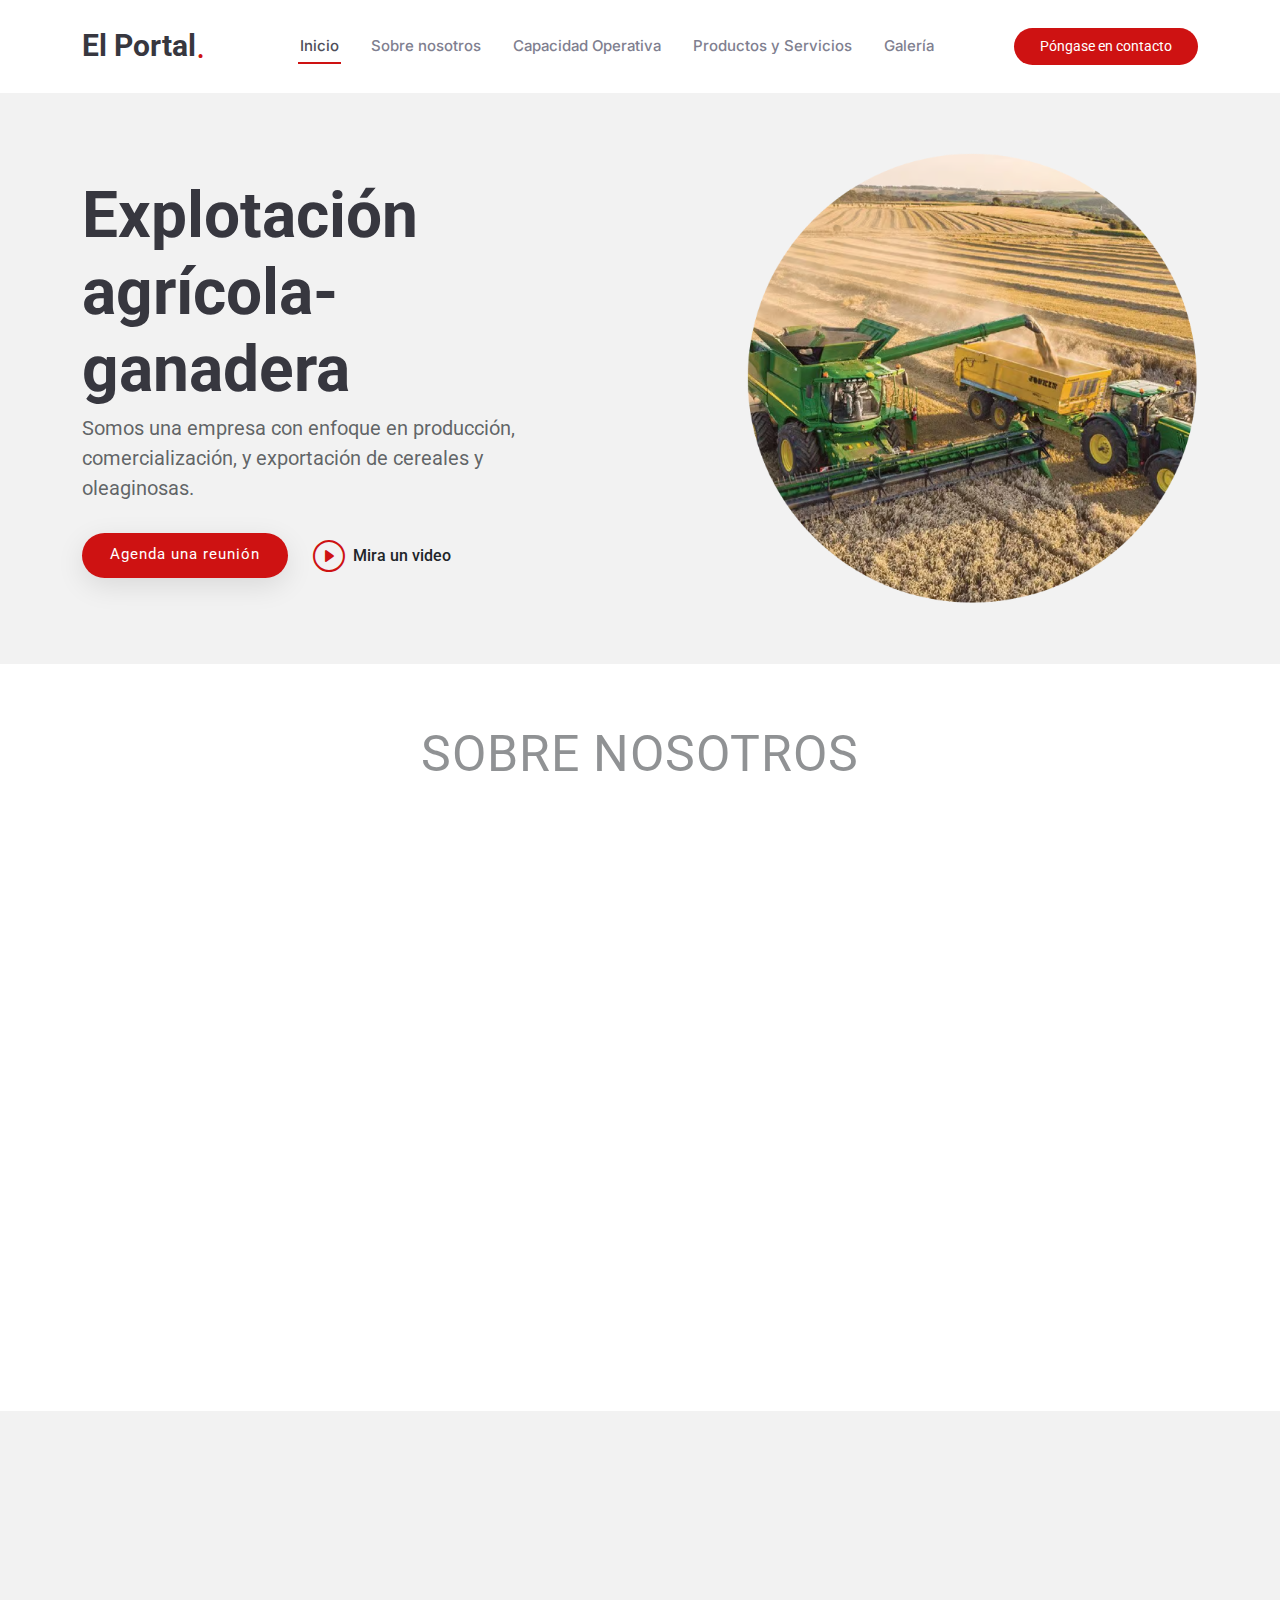
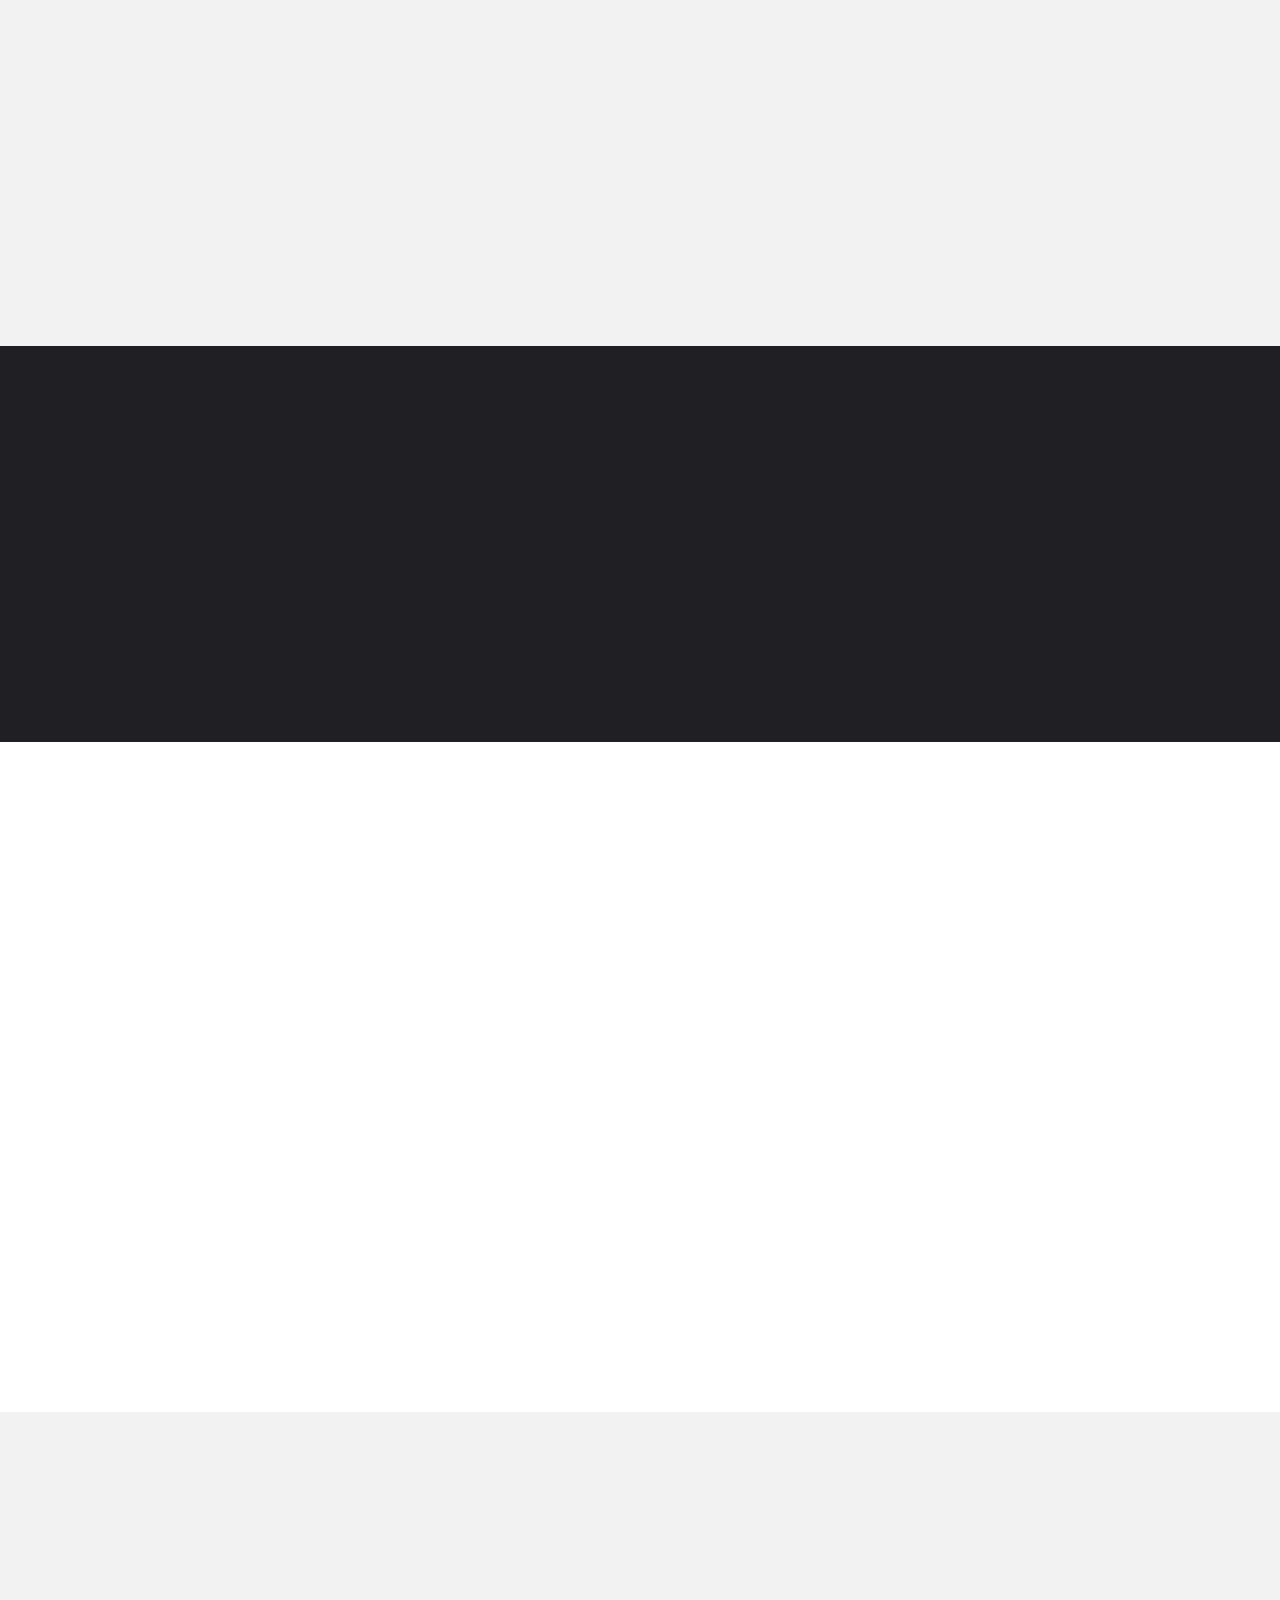
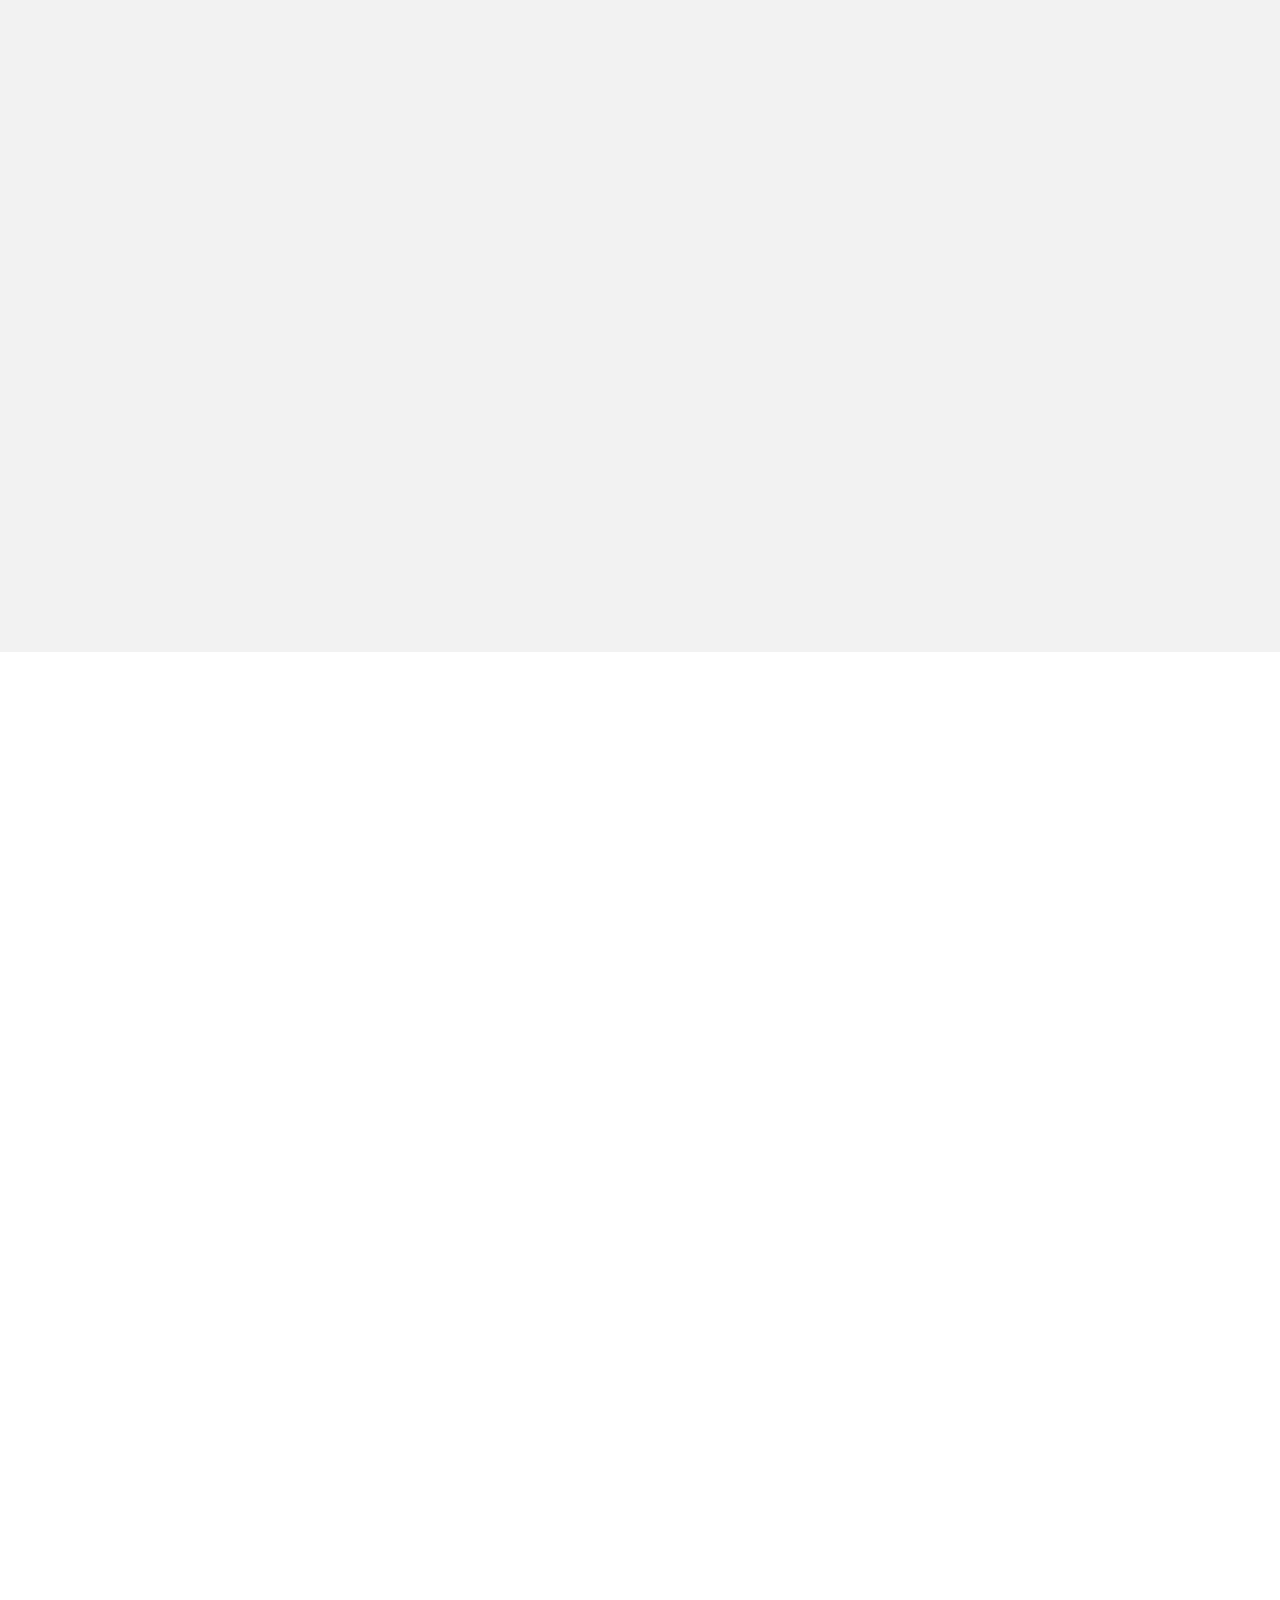
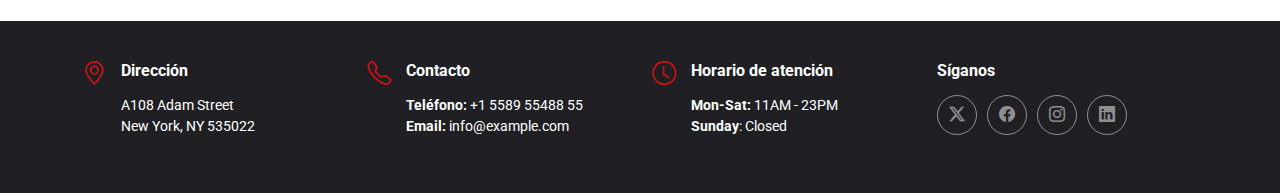
<file: index.html>
<!DOCTYPE html>
<html lang="en">
  <head>
    <meta charset="utf-8" />
    <meta content="width=device-width, initial-scale=1.0" name="viewport" />
    <title>El Portal Cerealera</title>
    <meta name="description" content="" />
    <meta name="keywords" content="" />

    <!-- Favicons -->
    <link href="assets/img/favicon.png" rel="icon" />
    <link href="assets/img/apple-touch-icon.png" rel="apple-touch-icon" />

    <!-- Fonts -->
    <link href="https://fonts.googleapis.com" rel="preconnect" />
    <link href="https://fonts.gstatic.com" rel="preconnect" crossorigin />
    <link
      href="https://fonts.googleapis.com/css2?family=Roboto:ital,wght@0,100;0,300;0,400;0,500;0,700;0,900;1,100;1,300;1,400;1,500;1,700;1,900&family=Inter:wght@100;200;300;400;500;600;700;800;900&family=Amatic+SC:wght@400;700&display=swap"
      rel="stylesheet"
    />

    <!-- Vendor CSS Files -->
    <link
      href="assets/vendor/bootstrap/css/bootstrap.min.css"
      rel="stylesheet"
    />
    <link
      href="assets/vendor/bootstrap-icons/bootstrap-icons.css"
      rel="stylesheet"
    />
    <link href="assets/vendor/aos/aos.css" rel="stylesheet" />
    <link
      href="assets/vendor/glightbox/css/glightbox.min.css"
      rel="stylesheet"
    />
    <link href="assets/vendor/swiper/swiper-bundle.min.css" rel="stylesheet" />

    <!-- Main CSS File -->
    <link href="assets/css/main.css" rel="stylesheet" />

    <!-- =======================================================
  * Template Name: Yummy
  * Template URL: https://bootstrapmade.com/yummy-bootstrap-restaurant-website-template/
  * Updated: Aug 07 2024 with Bootstrap v5.3.3
  * Author: BootstrapMade.com
  * License: https://bootstrapmade.com/license/
  ======================================================== -->
  </head>

  <body class="index-page">
    <header id="header" class="header d-flex align-items-center sticky-top">
      <div
        class="container position-relative d-flex align-items-center justify-content-between"
      >
        <a
          href="index.html"
          class="logo d-flex align-items-center me-auto me-xl-0"
        >
          <!-- Uncomment the line below if you also wish to use an image logo -->
          <!-- <img src="assets/img/logo.png" alt=""> -->
          <h1 class="sitename">El Portal</h1>
          <span>.</span>
        </a>

        <nav id="navmenu" class="navmenu">
          <ul>
            <li>
              <a href="#hero" class="active">Inicio<br /></a>
            </li>
            <li><a href="#about">Sobre nosotros</a></li>
            <li><a href="#capacity">Capacidad Operativa</a></li>
            <li><a href="#servicios">Productos y Servicios</a></li>
            <li><a href="#gallery">Galería</a></li>
          </ul>
          <i class="mobile-nav-toggle d-xl-none bi bi-list"></i>
        </nav>

        <a class="btn-getstarted" href="#address">Póngase en contacto</a>
      </div>
    </header>

    <main class="main">
      <!-- Hero Section -->
      <section id="hero" class="hero section light-background">
        <div class="container">
          <div
            class="row gy-4 justify-content-center justify-content-lg-between"
          >
            <div
              class="col-lg-5 order-2 order-lg-1 d-flex flex-column justify-content-center"
            >
              <h1 data-aos="fade-up">Explotación agrícola-ganadera</h1>
              <p data-aos="fade-up" data-aos-delay="100">
                Somos una empresa con enfoque en producción,
                comercialización, y exportación de cereales y oleaginosas.
              </p>
              <div class="d-flex" data-aos="fade-up" data-aos-delay="200">
                <a href="#book-a-table" class="btn-get-started"
                  >Agenda una reunión</a
                >
                <a
                  href="https://www.youtube.com/watch?v=lK2NmXCvL2o"
                  class="glightbox btn-watch-video d-flex align-items-center"
                  ><i class="bi bi-play-circle"></i
                  ><span>Mira un video</span></a
                >
              </div>
            </div>
            <div
              class="col-lg-5 order-1 order-lg-2 hero-img"
              data-aos="zoom-out"
            >
              <img
                src="assets/img/hero-img.png"
                class="img-fluid animated"
                alt=""
              />
            </div>
          </div>
        </div>
      </section>
      <!-- /Hero Section -->

      <!-- About Section -->
      <section id="about" class="about section">
        <!-- Section Title -->
        <div class="container section-title" data-aos="fade-up">
          <h2>Sobre nosotros<br /></h2>
        </div>
        <!-- End Section Title -->

        <div class="container">
          <div class="row gy-4">
            <div class="col-lg-7" data-aos="fade-up" data-aos-delay="100">
              <img src="assets/img/about.jpg" class="img-fluid mb-4" alt="" />
              <div class="book-a-table">
                <h3>Agende una reunión</h3>
                <p>+54 9 351 3158877</p>
              </div>
            </div>
            <div class="col-lg-5" data-aos="fade-up" data-aos-delay="250">
              <div class="content ps-0 ps-lg-5">
                <p class="fst-italic">
                  Somos una empresa argentina de vanguardia, especializada en la
                  explotación agrícola-ganadera en todas sus formas, con un
                  enfoque particular en la producción, comercialización, y
                  exportación de cereales y oleaginosas. Con más de 30 años de
                  experiencia en el sector, hemos establecido un firme
                  compromiso con la excelencia, la innovación, y el crecimiento
                  sustentable.
                </p>
                <ul>
                  <li>
                    <i class="bi bi-check-circle-fill"></i>
                    <span>Innovación.</span>
                  </li>
                  <li>
                    <i class="bi bi-check-circle-fill"></i>
                    <span>Sustentabilidad.</span>
                  </li>
                  <li>
                    <i class="bi bi-check-circle-fill"></i>
                    <span>Calidad.</span>
                  </li>
                  <li>
                    <i class="bi bi-check-circle-fill"></i>
                    <span>Integridad.</span>
                  </li>
                </ul>
                <p>
                  Nuestra historia comenzó con una visión clara: llevar los
                  mejores productos agrícolas de Argentina a los mercados
                  globales. Fundada por empresarios comprometidos con la
                  agricultura y ganadería, hemos crecido con la misión de
                  innovar y mejorar constantemente nuestras prácticas, siempre
                  respetando nuestras raíces y tradiciones.
                </p>
              </div>
            </div>
          </div>
        </div>
      </section>
      <!-- /About Section -->

      <!-- Why Us Section -->
      <section id="why-us" class="why-us section light-background">
        <div class="container">
          <div class="row gy-4">
            <div class="col-lg-4" data-aos="fade-up" data-aos-delay="100">
              <div class="why-box">
                <h3>¿Por qué elegir El Portal?</h3>
                <p>
                  En El Portal Cerealera S.A., no solo ofrecemos productos
                  agrícolas de alta calidad, sino que también brindamos un
                  compromiso inquebrantable con nuestros clientes y el medio
                  ambiente.
                </p>
              </div>
            </div>
            <!-- End Why Box -->

            <div class="col-lg-8 d-flex align-items-stretch">
              <div class="row gy-4" data-aos="fade-up" data-aos-delay="200">
                <div class="col-xl-4">
                  <div
                    class="icon-box d-flex flex-column justify-content-center align-items-center"
                  >
                    <i class="bi bi-clipboard2-check"></i>
                    <h4>Calidad Garantizada</h4>
                    <p>
                      Nuestro riguroso control de calidad asegura que cada cada
                      producto cumpla con las exigencias del mercado.
                    </p>
                  </div>
                </div>
                <!-- End Icon Box -->

                <div class="col-xl-4" data-aos="fade-up" data-aos-delay="300">
                  <div
                    class="icon-box d-flex flex-column justify-content-center align-items-center"
                  >
                    <i class="bi bi-globe-americas"></i>
                    <h4>Compromiso con la Sustentabilidad</h4>
                    <p>
                      Implementamos prácticas agrícolas sustentables que protegen
                      los recursos naturales.
                    </p>
                  </div>
                </div>
                <!-- End Icon Box -->

                <div class="col-xl-4" data-aos="fade-up" data-aos-delay="400">
                  <div
                    class="icon-box d-flex flex-column justify-content-center align-items-center"
                  >
                    <i class="bi bi-truck"></i>
                    <h4>Capacidad Operativa y Logística</h4>
                    <p>
                      Nuestra infraestructura nos permite cumplir con grandes
                      volúmenes de demanda y garantizar entregas puntuales.
                    </p>
                  </div>
                </div>
                <!-- End Icon Box -->
              </div>
            </div>
          </div>
        </div>
      </section>
      <!-- /Why Us Section -->

      <!-- Stats Section -->
      <section id="capacity" class="stats section dark-background">
        <img src="assets/img/stats-bg.jpg" alt="" data-aos="fade-in" />
        <div
          class="container position-relative"
          data-aos="fade-up"
          data-aos-delay="100"
        >
        <div class="row gy-4">
          <div class="col-lg-4 col-md-12">
            <div class="stats-item text-center w-100 h-100">
              <span
                data-purecounter-start="0"
                data-purecounter-end="2517"
                data-purecounter-duration="1"
                class="purecounter"
              ></span>
              <p>Hectáreas de campo</p>
            </div>
          </div>
          <div class="col-lg-4 col-md-12">
            <div class="stats-item text-center w-100 h-100">
              <span
                data-purecounter-start="0"
                data-purecounter-end="8"
                data-purecounter-duration="1"
                class="purecounter"
              ></span>
              <p>Centros de distribución</p>
            </div>
          </div>
          <div class="col-lg-4 col-md-12">
            <div class="stats-item text-center w-100 h-100">
              <span
                data-purecounter-start="0"
                data-purecounter-end="109"
                data-purecounter-duration="1"
                class="purecounter"
              ></span>
              <p>Empleados</p>
            </div>
          </div>
        </div>
          </div>
        </div>
      </section>
      <!-- /Stats Section -->

      <!-- Chefs Section -->
      <section id="servicios" class="chefs section">
        <!-- Section Title -->
        <div class="container section-title" data-aos="fade-up">
          <h2>Productos y Servicios</h2>
        </div>
        <!-- End Section Title -->

        <div class="container">
          <div class="row gy-4">
            <div
              class="col-lg-4 d-flex align-items-stretch"
              data-aos="fade-up"
              data-aos-delay="100"
            >
              <div class="team-member">
                <div class="member-img">
                  <img
                    src="assets/img/chefs/chefs-1.jpg"
                    class="img-fluid"
                    alt=""
                  />
                </div>
                <div class="member-info">
                  <h4>Agricultura</h4>
                  <span
                    >Procesamiento y distribución de granos, oleaginosas y otros
                    ingredientes</span
                  >
                  <p>
                    Contamos con amplias y comprobadas capacidades a lo largo de
                    toda nuestra gama de productos, incluidos maíz, aceite de
                    maíz, aceite de palma, sorgo, glicerina de soja, granos de
                    soja, lecitina de soja, biodiesel, aceite de soja y aceite
                    de girasol.
                  </p>
                </div>
              </div>
            </div>
            <!-- End Chef Team Member -->

            <div
              class="col-lg-4 d-flex align-items-stretch"
              data-aos="fade-up"
              data-aos-delay="200"
            >
              <div class="team-member">
                <div class="member-img">
                  <img
                    src="assets/img/chefs/chefs-2.jpg"
                    class="img-fluid"
                    alt=""
                  />
                </div>
                <div class="member-info">
                  <h4>Nutrición Animal</h4>
                  <span
                    >Desarrollo y suministro de ingredientes de alta calidad
                    para la alimentación animal.</span
                  >
                  <p>
                    Nos especializamos en la producción y distribución de una
                    amplia gama de productos esenciales para la nutrición
                    animal, incluyendo harina de soja, maíz forrajero, sorgo,
                    subproductos de cereales, aceite de palma, torta de girasol,
                    y premezclas vitamínico-minerales.
                  </p>
                </div>
              </div>
            </div>
            <!-- End Chef Team Member -->

            <div
              class="col-lg-4 d-flex align-items-stretch"
              data-aos="fade-up"
              data-aos-delay="300"
            >
              <div class="team-member">
                <div class="member-img">
                  <img
                    src="assets/img/chefs/chefs-3.jpg"
                    class="img-fluid"
                    alt=""
                  />
                </div>
                <div class="member-info">
                  <h4>Alimentos y bebidas</h4>
                  <span
                    >Producción y suministro de ingredientes esenciales para la
                    industria alimentaria.</span
                  >
                  <p>
                    Ofrecemos una variedad de productos de alta calidad, como
                    almidón de maíz, aceites vegetales, jarabe de glucosa,
                    harinas refinadas, y concentrados de frutas.
                  </p>
                </div>
              </div>
            </div>
            <!-- End Chef Team Member -->
          </div>
        </div>
      </section>
      <!-- /Chefs Section -->

      <!-- Gallery Section -->
      <section id="gallery" class="gallery section light-background">
        <!-- Section Title -->
        <div class="container section-title" data-aos="fade-up">
          <h2>Galería</h2>
        </div>
        <!-- End Section Title -->

        <div class="" data-aos="fade-up" data-aos-delay="100">
          <!-- Swiper -->
          <div class="swiper mySwiper">
            <div class="swiper-wrapper">
              <div class="swiper-slide">
                <img
                  src="assets/img/gallery/campo_arroz.jpg"
                  alt=""
                  srcset=""
                />
              </div>
              <div class="swiper-slide">
                <img
                  src="assets/img/gallery/OIP.jpeg"
                  alt=""
                  srcset=""
                />
              </div>
              <div class="swiper-slide">
                <img
                  src="assets/img/gallery/Cosecha-granos-maiz.jpg"
                  alt=""
                  srcset=""
                />
              </div>
              <div class="swiper-slide">
                <img
                  src="assets/img/gallery/Maiz-Cosecha-Tolva-630-copia.jpg"
                  alt=""
                  srcset=""
                />
              </div>
              <div class="swiper-slide">
                <img
                  src="assets/img//gallery/R.jpeg"
                  alt=""
                  srcset=""
                />
              </div>
              <div class="swiper-slide">
                <img
                  src="assets/img//gallery/cerdos.jpg"
                  alt=""
                  srcset=""
                />
              </div>
              <div class="swiper-slide">
                <img
                  src="assets/img/gallery/52bdce7e7f995f59877b0fded2358af4.jpg"
                  alt=""
                  srcset=""
                />
              </div>
              <div class="swiper-slide">
                <img
                  src="assets/img/gallery/R (2).jpeg"
                  alt=""
                  srcset=""
                />
              </div>
            </div>
            <div class="swiper-pagination"></div>
          </div>

          <!-- <div class="swiper init-swiper">
            <script type="application/json" class="swiper-config">
              {
                "loop": true,
                "speed": 600,
                "autoplay": {
                  "delay": 5000
                },
                "slidesPerView": "auto",
                "centeredSlides": true,
                "pagination": {
                  "el": ".swiper-pagination",
                  "type": "bullets",
                  "clickable": true
                },
                "breakpoints": {
                  "320": {
                    "slidesPerView": 1,
                    "spaceBetween": 0
                  },
                  "768": {
                    "slidesPerView": 3,
                    "spaceBetween": 20
                  },
                  "1200": {
                    "slidesPerView": 5,
                    "spaceBetween": 20
                  }
                }
              }
            </script>
            <div class="swiper-wrapper align-items-center">
              <div class="swiper-slide">
                <a
                  class="glightbox"
                  data-gallery="images-gallery"
                  href="assets/img/gallery/gallery-1.jpg"
                  ><img
                    src="assets/img/gallery/gallery-1.jpg"
                    class="img-fluid"
                    alt=""
                /></a>
              </div>
              <div class="swiper-slide">
                <a
                  class="glightbox"
                  data-gallery="images-gallery"
                  href="assets/img/gallery/gallery-2.jpg"
                  ><img
                    src="assets/img/gallery/gallery-2.jpg"
                    class="img-fluid"
                    alt=""
                /></a>
              </div>
              <div class="swiper-slide">
                <a
                  class="glightbox"
                  data-gallery="images-gallery"
                  href="assets/img/gallery/gallery-3.jpg"
                  ><img
                    src="assets/img/gallery/gallery-3.jpg"
                    class="img-fluid"
                    alt=""
                /></a>
              </div>
              <div class="swiper-slide">
                <a
                  class="glightbox"
                  data-gallery="images-gallery"
                  href="assets/img/gallery/gallery-4.jpg"
                  ><img
                    src="assets/img/gallery/gallery-4.jpg"
                    class="img-fluid"
                    alt=""
                /></a>
              </div>
              <div class="swiper-slide">
                <a
                  class="glightbox"
                  data-gallery="images-gallery"
                  href="assets/img/gallery/gallery-5.jpg"
                  ><img
                    src="assets/img/gallery/gallery-5.jpg"
                    class="img-fluid"
                    alt=""
                /></a>
              </div>
              <div class="swiper-slide">
                <a
                  class="glightbox"
                  data-gallery="images-gallery"
                  href="assets/img/gallery/gallery-6.jpg"
                  ><img
                    src="assets/img/gallery/gallery-6.jpg"
                    class="img-fluid"
                    alt=""
                /></a>
              </div>
              <div class="swiper-slide">
                <a
                  class="glightbox"
                  data-gallery="images-gallery"
                  href="assets/img/gallery/gallery-7.jpg"
                  ><img
                    src="assets/img/gallery/gallery-7.jpg"
                    class="img-fluid"
                    alt=""
                /></a>
              </div>
              <div class="swiper-slide">
                <a
                  class="glightbox"
                  data-gallery="images-gallery"
                  href="assets/img/gallery/gallery-8.jpg"
                  ><img
                    src="assets/img/gallery/gallery-8.jpg"
                    class="img-fluid"
                    alt=""
                /></a>
              </div>
            </div>
            <div class="swiper-pagination"></div>
          </div> -->
        </div>
      </section>
      <!-- /Gallery Section -->

      <!-- Contact Section -->
      <section id="contact" class="contact section">
        <!-- Section Title -->
        <div class="container section-title" data-aos="fade-up">
          <h2>Contacto</h2>
        </div>
        <!-- End Section Title -->

        <div class="container" data-aos="fade-up" data-aos-delay="100">
          <p class="fs-3 text text-center">
            Nos encontramos en la ciudad de Rio Segundo, provincia de Córdoba,
            Argentina
          </p>
          <div class="mb-5">
            <iframe
              style="width: 100%; height: 400px"
              src="https://www.google.com/maps/embed?pb=!1m18!1m12!1m3!1d109057.15092117063!2d-63.70939242263836!3d-31.330379808516348!2m3!1f0!2f0!3f0!3m2!1i1024!2i768!4f13.1!3m3!1m2!1s0x9432dfa99641837b%3A0xee0238c615b1712b!2sR%C3%ADo%20Primero%2C%20C%C3%B3rdoba%20Province!5e0!3m2!1sen!2sar!4v1724602564019!5m2!1sen!2sar"
              frameborder="0"
              allowfullscreen=""
            ></iframe>
          </div>
          <!-- End Google Maps -->

          <div class="row gy-4" id="address">
            <div class="col-md-6">
              <div class="info-item d-flex align-items-center">
                <i class="icon bi bi-geo-alt flex-shrink-0"></i>
                <div>
                  <h3>Dirección</h3>
                  <p>Rio Primero, Córdoba</p>
                </div>
              </div>
            </div>
            <!-- End Info Item -->

            <div class="col-md-6">
              <div class="info-item d-flex align-items-center">
                <i class="icon bi bi-telephone flex-shrink-0"></i>
                <div>
                  <h3>Teléfono</h3>
                  <p>+1 5589 55488 55</p>
                </div>
              </div>
            </div>
            <!-- End Info Item -->

            <div class="col-md-6">
              <div class="info-item d-flex align-items-center">
                <i class="icon bi bi-envelope flex-shrink-0"></i>
                <div>
                  <h3>Email</h3>
                  <p>info@example.com</p>
                </div>
              </div>
            </div>
            <!-- End Info Item -->

            <div class="col-md-6">
              <div class="info-item d-flex align-items-center">
                <i class="icon bi bi-clock flex-shrink-0"></i>
                <div>
                  <h3>Horario de atención<br /></h3>
                  <p><strong>Lunes a Viernes:</strong> 10AM - 17PM;</p>
                </div>
              </div>
            </div>
            <!-- End Info Item -->
          </div>
        </div>
      </section>
      <!-- /Contact Section -->
    </main>

    <footer id="footer" class="footer dark-background">
      <div class="container">
        <div class="row gy-3">
          <div class="col-lg-3 col-md-6 d-flex">
            <i class="bi bi-geo-alt icon"></i>
            <div class="address">
              <h4>Dirección</h4>
              <p>A108 Adam Street</p>
              <p>New York, NY 535022</p>
              <p></p>
            </div>
          </div>

          <div class="col-lg-3 col-md-6 d-flex">
            <i class="bi bi-telephone icon"></i>
            <div>
              <h4>Contacto</h4>
              <p>
                <strong>Teléfono:</strong> <span>+1 5589 55488 55</span><br />
                <strong>Email:</strong> <span>info@example.com</span><br />
              </p>
            </div>
          </div>

          <div class="col-lg-3 col-md-6 d-flex">
            <i class="bi bi-clock icon"></i>
            <div>
              <h4>Horario de atención</h4>
              <p>
                <strong>Mon-Sat:</strong> <span>11AM - 23PM</span><br />
                <strong>Sunday</strong>: <span>Closed</span>
              </p>
            </div>
          </div>

          <div class="col-lg-3 col-md-6">
            <h4>Síganos</h4>
            <div class="social-links d-flex">
              <a href="#" class="twitter"><i class="bi bi-twitter-x"></i></a>
              <a href="#" class="facebook"><i class="bi bi-facebook"></i></a>
              <a href="#" class="instagram"><i class="bi bi-instagram"></i></a>
              <a href="#" class="linkedin"><i class="bi bi-linkedin"></i></a>
            </div>
          </div>
        </div>
      </div>
    </footer>

    <!-- Scroll Top -->
    <a
      href="#"
      id="scroll-top"
      class="scroll-top d-flex align-items-center justify-content-center"
      ><i class="bi bi-arrow-up-short"></i
    ></a>

    <!-- Preloader -->
    <div id="preloader"></div>

    <!-- Vendor JS Files -->
    <script src="assets/vendor/bootstrap/js/bootstrap.bundle.min.js"></script>
    <script src="assets/vendor/php-email-form/validate.js"></script>
    <script src="assets/vendor/aos/aos.js"></script>
    <script src="assets/vendor/glightbox/js/glightbox.min.js"></script>
    <script src="assets/vendor/purecounter/purecounter_vanilla.js"></script>
    <script src="assets/vendor/swiper/swiper-bundle.min.js"></script>

    <!-- Main JS File -->
    <script src="assets/js/main.js"></script>
  </body>
</html>
</file>
<file: assets/css/main.css>
/**
* Template Name: Yummy
* Template URL: https://bootstrapmade.com/yummy-bootstrap-restaurant-website-template/
* Updated: Aug 07 2024 with Bootstrap v5.3.3
* Author: BootstrapMade.com
* License: https://bootstrapmade.com/license/
*/

/*--------------------------------------------------------------
# Font & Color Variables
# Help: https://bootstrapmade.com/color-system/
--------------------------------------------------------------*/
/* Fonts */
:root {
  --default-font: "Roboto", system-ui, -apple-system, "Segoe UI", Roboto,
    "Helvetica Neue", Arial, "Noto Sans", "Liberation Sans", sans-serif,
    "Apple Color Emoji", "Segoe UI Emoji", "Segoe UI Symbol", "Noto Color Emoji";
  --heading-font: "Amatic SC", sans-serif;
  --nav-font: "Inter", sans-serif;
}

/* Global Colors - The following color variables are used throughout the website. Updating them here will change the color scheme of the entire website */
:root {
  --background-color: #ffffff; /* Background color for the entire website, including individual sections */
  --default-color: #212529; /* Default color used for the majority of the text content across the entire website */
  --heading-color: #37373f; /* Color for headings, subheadings and title throughout the website */
  --accent-color: #ce1212; /* Accent color that represents your brand on the website. It's used for buttons, links, and other elements that need to stand out */
  --surface-color: #ffffff; /* The surface color is used as a background of boxed elements within sections, such as cards, icon boxes, or other elements that require a visual separation from the global background. */
  --contrast-color: #ffffff; /* Contrast color for text, ensuring readability against backgrounds of accent, heading, or default colors. */
}

/* Nav Menu Colors - The following color variables are used specifically for the navigation menu. They are separate from the global colors to allow for more customization options */
:root {
  --nav-color: #7f7f90; /* The default color of the main navmenu links */
  --nav-hover-color: #ce1212; /* Applied to main navmenu links when they are hovered over or active */
  --nav-mobile-background-color: #ffffff; /* Used as the background color for mobile navigation menu */
  --nav-dropdown-background-color: #ffffff; /* Used as the background color for dropdown items that appear when hovering over primary navigation items */
  --nav-dropdown-color: #7f7f90; /* Used for navigation links of the dropdown items in the navigation menu. */
  --nav-dropdown-hover-color: #ce1212; /* Similar to --nav-hover-color, this color is applied to dropdown navigation links when they are hovered over. */
}

/* Color Presets - These classes override global colors when applied to any section or element, providing reuse of the sam color scheme. */

.light-background {
  --background-color: #f2f2f2;
  --surface-color: #ffffff;
}

.dark-background {
  --background-color: #1f1f24;
  --default-color: #ffffff;
  --heading-color: #ffffff;
  --surface-color: #37373f;
  --contrast-color: #ffffff;
}

/* Smooth scroll */
:root {
  scroll-behavior: smooth;
}

/*--------------------------------------------------------------
# General Styling & Shared Classes
--------------------------------------------------------------*/
body {
  color: var(--default-color);
  background-color: var(--background-color);
  font-family: var(--default-font);
}

a {
  color: var(--accent-color);
  text-decoration: none;
  transition: 0.3s;
}

a:hover {
  color: color-mix(in srgb, var(--accent-color), transparent 25%);
  text-decoration: none;
}

h1,
h2,
h3,
h4,
h5,
h6 {
  color: var(--heading-color);
  font-family: var(--default-font);
}

/* Pulsating Play Button
------------------------------*/
.pulsating-play-btn {
  width: 94px;
  height: 94px;
  background: radial-gradient(
    var(--accent-color) 50%,
    color-mix(in srgb, var(--accent-color), transparent 75%) 52%
  );
  border-radius: 50%;
  display: block;
  position: relative;
  overflow: hidden;
}

.pulsating-play-btn:before {
  content: "";
  position: absolute;
  width: 120px;
  height: 120px;
  animation-delay: 0s;
  animation: pulsate-play-btn 2s;
  animation-direction: forwards;
  animation-iteration-count: infinite;
  animation-timing-function: steps;
  opacity: 1;
  border-radius: 50%;
  border: 5px solid color-mix(in srgb, var(--accent-color), transparent 30%);
  top: -15%;
  left: -15%;
  background: rgba(198, 16, 0, 0);
}

.pulsating-play-btn:after {
  content: "";
  position: absolute;
  left: 50%;
  top: 50%;
  transform: translateX(-40%) translateY(-50%);
  width: 0;
  height: 0;
  border-top: 10px solid transparent;
  border-bottom: 10px solid transparent;
  border-left: 15px solid #fff;
  z-index: 100;
  transition: all 400ms cubic-bezier(0.55, 0.055, 0.675, 0.19);
}

.pulsating-play-btn:hover:before {
  content: "";
  position: absolute;
  left: 50%;
  top: 50%;
  transform: translateX(-40%) translateY(-50%);
  width: 0;
  height: 0;
  border: none;
  border-top: 10px solid transparent;
  border-bottom: 10px solid transparent;
  border-left: 15px solid #fff;
  z-index: 200;
  animation: none;
  border-radius: 0;
}

.pulsating-play-btn:hover:after {
  border-left: 15px solid var(--accent-color);
  transform: scale(20);
}

@keyframes pulsate-play-btn {
  0% {
    transform: scale(0.6, 0.6);
    opacity: 1;
  }

  100% {
    transform: scale(1, 1);
    opacity: 0;
  }
}

/* PHP Email Form Messages
------------------------------*/
.php-email-form .error-message {
  display: none;
  background: #df1529;
  color: #ffffff;
  text-align: left;
  padding: 15px;
  margin-bottom: 24px;
  font-weight: 600;
}

.php-email-form .sent-message {
  display: none;
  color: #ffffff;
  background: #059652;
  text-align: center;
  padding: 15px;
  margin-bottom: 24px;
  font-weight: 600;
}

.php-email-form .loading {
  display: none;
  background: var(--surface-color);
  text-align: center;
  padding: 15px;
  margin-bottom: 24px;
}

.php-email-form .loading:before {
  content: "";
  display: inline-block;
  border-radius: 50%;
  width: 24px;
  height: 24px;
  margin: 0 10px -6px 0;
  border: 3px solid var(--accent-color);
  border-top-color: var(--surface-color);
  animation: php-email-form-loading 1s linear infinite;
}

@keyframes php-email-form-loading {
  0% {
    transform: rotate(0deg);
  }

  100% {
    transform: rotate(360deg);
  }
}

/*--------------------------------------------------------------
# Global Header
--------------------------------------------------------------*/
.header {
  color: var(--default-color);
  background-color: var(--background-color);
  padding: 20px 0;
  transition: all 0.5s;
  z-index: 997;
}

.header .logo {
  line-height: 1;
}

.header .logo img {
  max-height: 36px;
  margin-right: 8px;
}

.header .logo h1 {
  font-size: 30px;
  margin: 0;
  font-weight: 700;
  color: var(--heading-color);
  font-family: var(--default-font);
}

.header .logo span {
  color: var(--accent-color);
  font-size: 36px;
}

.header .btn-getstarted,
.header .btn-getstarted:focus {
  color: var(--contrast-color);
  background: var(--accent-color);
  font-size: 14px;
  padding: 8px 26px;
  margin: 0;
  border-radius: 50px;
  transition: 0.3s;
}

.header .btn-getstarted:hover,
.header .btn-getstarted:focus:hover {
  color: var(--contrast-color);
  background: color-mix(in srgb, var(--accent-color), transparent 15%);
}

@media (max-width: 1200px) {
  .header .logo {
    order: 1;
  }

  .header .btn-getstarted {
    order: 2;
    margin: 0 15px 0 0;
    padding: 6px 20px;
  }

  .header .navmenu {
    order: 3;
  }
}

.scrolled .header {
  box-shadow: 0px 0 18px rgba(0, 0, 0, 0.1);
}

/*--------------------------------------------------------------
# Navigation Menu
--------------------------------------------------------------*/
/* Desktop Navigation */
@media (min-width: 1200px) {
  .navmenu {
    padding: 0;
  }

  .navmenu ul {
    margin: 0;
    padding: 0;
    display: flex;
    list-style: none;
    align-items: center;
  }

  .navmenu li {
    position: relative;
  }

  .navmenu > ul > li {
    white-space: nowrap;
    padding: 15px 14px;
  }

  .navmenu > ul > li:last-child {
    padding-right: 0;
  }

  .navmenu a,
  .navmenu a:focus {
    color: var(--nav-color);
    font-size: 15px;
    padding: 0 2px;
    font-family: var(--nav-font);
    font-weight: 500;
    display: flex;
    align-items: center;
    justify-content: space-between;
    white-space: nowrap;
    transition: 0.3s;
    position: relative;
  }

  .navmenu a i,
  .navmenu a:focus i {
    font-size: 12px;
    line-height: 0;
    margin-left: 5px;
    transition: 0.3s;
  }

  .navmenu > ul > li > a:before {
    content: "";
    position: absolute;
    height: 2px;
    bottom: -6px;
    left: 0;
    background-color: var(--nav-hover-color);
    visibility: hidden;
    width: 0px;
    transition: all 0.3s ease-in-out 0s;
  }

  .navmenu a:hover:before,
  .navmenu li:hover > a:before,
  .navmenu .active:before {
    visibility: visible;
    width: 100%;
  }

  .navmenu li:hover > a,
  .navmenu .active,
  .navmenu .active:focus {
    color: color-mix(in srgb, var(--nav-color) 80%, black 50%);
  }

  .navmenu .dropdown ul {
    margin: 0;
    padding: 10px 0;
    background: var(--nav-dropdown-background-color);
    display: block;
    position: absolute;
    visibility: hidden;
    left: 14px;
    top: 130%;
    opacity: 0;
    transition: 0.3s;
    border-radius: 4px;
    z-index: 99;
    box-shadow: 0px 0px 30px rgba(0, 0, 0, 0.1);
  }

  .navmenu .dropdown ul li {
    min-width: 200px;
  }

  .navmenu .dropdown ul a {
    padding: 10px 20px;
    font-size: 15px;
    text-transform: none;
    color: var(--nav-dropdown-color);
  }

  .navmenu .dropdown ul a i {
    font-size: 12px;
  }

  .navmenu .dropdown ul a:hover,
  .navmenu .dropdown ul .active:hover,
  .navmenu .dropdown ul li:hover > a {
    color: var(--nav-dropdown-hover-color);
  }

  .navmenu .dropdown:hover > ul {
    opacity: 1;
    top: 100%;
    visibility: visible;
  }

  .navmenu .dropdown .dropdown ul {
    top: 0;
    left: -90%;
    visibility: hidden;
  }

  .navmenu .dropdown .dropdown:hover > ul {
    opacity: 1;
    top: 0;
    left: -100%;
    visibility: visible;
  }
}

/* Mobile Navigation */
@media (max-width: 1199px) {
  .mobile-nav-toggle {
    color: var(--nav-color);
    font-size: 28px;
    line-height: 0;
    margin-right: 10px;
    cursor: pointer;
    transition: color 0.3s;
  }

  .navmenu {
    padding: 0;
    z-index: 9997;
  }

  .navmenu ul {
    display: none;
    list-style: none;
    position: absolute;
    inset: 60px 20px 20px 20px;
    padding: 10px 0;
    margin: 0;
    border-radius: 6px;
    background-color: var(--nav-mobile-background-color);
    border: 1px solid color-mix(in srgb, var(--default-color), transparent 90%);
    box-shadow: none;
    overflow-y: auto;
    transition: 0.3s;
    z-index: 9998;
  }

  .navmenu a,
  .navmenu a:focus {
    color: var(--nav-dropdown-color);
    padding: 10px 20px;
    font-family: var(--nav-font);
    font-size: 17px;
    font-weight: 500;
    display: flex;
    align-items: center;
    justify-content: space-between;
    white-space: nowrap;
    transition: 0.3s;
  }

  .navmenu a i,
  .navmenu a:focus i {
    font-size: 12px;
    line-height: 0;
    margin-left: 5px;
    width: 30px;
    height: 30px;
    display: flex;
    align-items: center;
    justify-content: center;
    border-radius: 50%;
    transition: 0.3s;
    background-color: color-mix(in srgb, var(--accent-color), transparent 90%);
  }

  .navmenu a i:hover,
  .navmenu a:focus i:hover {
    background-color: var(--accent-color);
    color: var(--contrast-color);
  }

  .navmenu a:hover,
  .navmenu .active,
  .navmenu .active:focus {
    color: var(--nav-dropdown-hover-color);
  }

  .navmenu .active i,
  .navmenu .active:focus i {
    background-color: var(--accent-color);
    color: var(--contrast-color);
    transform: rotate(180deg);
  }

  .navmenu .dropdown ul {
    position: static;
    display: none;
    z-index: 99;
    padding: 10px 0;
    margin: 10px 20px;
    background-color: var(--nav-dropdown-background-color);
    transition: all 0.5s ease-in-out;
  }

  .navmenu .dropdown ul ul {
    background-color: rgba(33, 37, 41, 0.1);
  }

  .navmenu .dropdown > .dropdown-active {
    display: block;
    background-color: rgba(33, 37, 41, 0.03);
  }

  .mobile-nav-active {
    overflow: hidden;
  }

  .mobile-nav-active .mobile-nav-toggle {
    color: #fff;
    position: absolute;
    font-size: 32px;
    top: 15px;
    right: 15px;
    margin-right: 0;
    z-index: 9999;
  }

  .mobile-nav-active .navmenu {
    position: fixed;
    overflow: hidden;
    inset: 0;
    background: rgba(33, 37, 41, 0.8);
    transition: 0.3s;
  }

  .mobile-nav-active .navmenu > ul {
    display: block;
  }
}

/*--------------------------------------------------------------
# Global Footer
--------------------------------------------------------------*/
.footer {
  --heading-font: var(--default-font);
  color: var(--default-color);
  background-color: var(--background-color);
  font-size: 14px;
  padding: 40px 0;
  position: relative;
}

.footer .icon {
  color: var(--accent-color);
  margin-right: 15px;
  font-size: 24px;
  line-height: 0;
}

.footer h4 {
  font-size: 16px;
  font-weight: 700;
  margin-bottom: 15px;
}

.footer .address p {
  margin-bottom: 0px;
}

.footer .social-links a {
  display: flex;
  align-items: center;
  justify-content: center;
  width: 40px;
  height: 40px;
  border-radius: 50%;
  border: 1px solid color-mix(in srgb, var(--default-color), transparent 50%);
  font-size: 16px;
  color: color-mix(in srgb, var(--default-color), transparent 50%);
  margin-right: 10px;
  transition: 0.3s;
}

.footer .social-links a:hover {
  color: var(--accent-color);
  border-color: var(--accent-color);
}

.footer .copyright {
  padding-top: 20px;
  border-top: 1px solid
    color-mix(in srgb, var(--default-color), transparent 90%);
}

.footer .copyright p {
  margin-bottom: 0;
}

.footer .credits {
  margin-top: 5px;
  font-size: 13px;
}

/*--------------------------------------------------------------
# Preloader
--------------------------------------------------------------*/
#preloader {
  position: fixed;
  inset: 0;
  z-index: 9999;
  overflow: hidden;
  background-color: var(--background-color);
  transition: all 0.6s ease-out;
  width: 100%;
  height: 100vh;
}

#preloader:before,
#preloader:after {
  content: "";
  position: absolute;
  border: 4px solid var(--accent-color);
  border-radius: 50%;
  animation: animate-preloader 2s cubic-bezier(0, 0.2, 0.8, 1) infinite;
}

#preloader:after {
  animation-delay: -0.5s;
}

@keyframes animate-preloader {
  0% {
    width: 10px;
    height: 10px;
    top: calc(50% - 5px);
    left: calc(50% - 5px);
    opacity: 1;
  }

  100% {
    width: 72px;
    height: 72px;
    top: calc(50% - 36px);
    left: calc(50% - 36px);
    opacity: 0;
  }
}

/*--------------------------------------------------------------
# Scroll Top Button
--------------------------------------------------------------*/
.scroll-top {
  position: fixed;
  visibility: hidden;
  opacity: 0;
  right: 15px;
  bottom: -15px;
  z-index: 99999;
  background-color: var(--accent-color);
  width: 44px;
  height: 44px;
  border-radius: 50px;
  transition: all 0.4s;
}

.scroll-top i {
  font-size: 24px;
  color: var(--contrast-color);
  line-height: 0;
}

.scroll-top:hover {
  background-color: color-mix(in srgb, var(--accent-color), transparent 20%);
  color: var(--contrast-color);
}

.scroll-top.active {
  visibility: visible;
  opacity: 1;
  bottom: 15px;
}

/*--------------------------------------------------------------
# Disable aos animation delay on mobile devices
--------------------------------------------------------------*/
@media screen and (max-width: 768px) {
  [data-aos-delay] {
    transition-delay: 0 !important;
  }
}

/*--------------------------------------------------------------
# Global Page Titles & Breadcrumbs
--------------------------------------------------------------*/
.page-title {
  --background-color: color-mix(in srgb, var(--default-color), transparent 96%);
  color: var(--default-color);
  background-color: var(--background-color);
  padding: 120px 0;
  text-align: center;
  position: relative;
}

.page-title h1 {
  font-size: 42px;
  font-weight: 400;
  margin-bottom: 10px;
  font-family: var(--default-font);
}

.page-title .breadcrumbs ol {
  display: flex;
  flex-wrap: wrap;
  list-style: none;
  justify-content: center;
  padding: 0;
  margin: 0;
  font-size: 16px;
  font-weight: 400;
}

.page-title .breadcrumbs ol li + li {
  padding-left: 10px;
}

.page-title .breadcrumbs ol li + li::before {
  content: "/";
  display: inline-block;
  padding-right: 10px;
  color: color-mix(in srgb, var(--default-color), transparent 70%);
}

/*--------------------------------------------------------------
# Global Sections
--------------------------------------------------------------*/
section,
.section {
  color: var(--default-color);
  background-color: var(--background-color);
  padding: 60px 0;
  scroll-margin-top: 92px;
  overflow: clip;
}

@media (max-width: 1199px) {
  section,
  .section {
    scroll-margin-top: 56px;
  }
}

/*--------------------------------------------------------------
# Global Section Titles
--------------------------------------------------------------*/
.section-title {
  text-align: center;
  padding-bottom: 60px;
  position: relative;
}

.section-title h2 {
  font-size: 50px;
  letter-spacing: 1px;
  font-weight: 400;
  padding: 0;
  margin: 0;
  color: color-mix(in srgb, var(--default-color), transparent 50%);
  display: inline-block;
  text-transform: uppercase;
  font-family: var(--default-font);
}

.section-title p {
  color: var(--heading-color);
  margin: 10px 0 0 0;
  font-size: 48px;
  font-weight: 500;
  font-family: var(--heading-font);
}

.section-title p .description-title {
  color: var(--accent-color);
}

/*--------------------------------------------------------------
# Hero Section
--------------------------------------------------------------*/
.hero {
  width: 100%;
  min-height: 60vh;
  position: relative;
  padding: 60px 0;
  display: flex;
  align-items: center;
}

.hero h1 {
  margin: 0;
  font-size: 64px;
  font-weight: 700;
}

.hero p {
  color: color-mix(in srgb, var(--default-color), transparent 30%);
  margin: 5px 0 30px 0;
  font-size: 20px;
  font-weight: 400;
}

.hero .btn-get-started {
  color: var(--contrast-color);
  background: var(--accent-color);
  font-weight: 400;
  font-size: 15px;
  letter-spacing: 1px;
  display: inline-block;
  padding: 10px 28px 12px 28px;
  border-radius: 50px;
  transition: 0.5s;
  box-shadow: 0 8px 28px rgba(0, 0, 0, 0.1);
}

.hero .btn-get-started:hover {
  color: var(--contrast-color);
  background: color-mix(in srgb, var(--accent-color), transparent 15%);
  box-shadow: 0 8px 28px rgba(0, 0, 0, 0.1);
}

.hero .btn-watch-video {
  font-size: 16px;
  transition: 0.5s;
  margin-left: 25px;
  color: var(--default-color);
  font-weight: 500;
}

.hero .btn-watch-video i {
  color: var(--accent-color);
  font-size: 32px;
  transition: 0.3s;
  line-height: 0;
  margin-right: 8px;
}

.hero .btn-watch-video:hover {
  color: var(--accent-color);
}

.hero .btn-watch-video:hover i {
  color: color-mix(in srgb, var(--accent-color), transparent 15%);
}

.hero .animated {
  animation: up-down 2s ease-in-out infinite alternate-reverse both;
}

@media (max-width: 640px) {
  .hero h1 {
    font-size: 28px;
    line-height: 36px;
  }

  .hero p {
    font-size: 18px;
    line-height: 24px;
    margin-bottom: 30px;
  }

  .hero .btn-get-started,
  .hero .btn-watch-video {
    font-size: 13px;
  }
}

@keyframes up-down {
  0% {
    transform: translateY(10px);
  }

  100% {
    transform: translateY(-10px);
  }
}

/*--------------------------------------------------------------
# About Section
--------------------------------------------------------------*/
.about h3 {
  font-weight: 700;
  font-size: 28px;
  margin-bottom: 20px;
}

.about .book-a-table {
  text-align: center;
  border: 4px solid color-mix(in srgb, var(--default-color), transparent 30%);
  padding: 22px;
}

.about .book-a-table h3 {
  font-family: var(--default-font);
  margin: 0 0 0 0;
  font-size: 24px;
}

.about .book-a-table p {
  color: var(--accent-color);
  font-weight: 500;
  font-size: 28px;
  margin: 0;
}

.about .fst-italic {
  color: color-mix(in srgb, var(--default-color), var(--contrast-color) 50%);
}

.about .content ul {
  list-style: none;
  padding: 0;
}

.about .content ul li {
  padding: 0 0 10px 30px;
  position: relative;
}

.about .content ul i {
  position: absolute;
  font-size: 20px;
  left: 0;
  top: -3px;
  color: var(--accent-color);
}

.about .content p:last-child {
  margin-bottom: 0;
}

.about .pulsating-play-btn {
  position: absolute;
  left: calc(50% - 47px);
  top: calc(50% - 47px);
}

/*--------------------------------------------------------------
# Why Us Section
--------------------------------------------------------------*/
.why-us .why-box {
  color: var(--contrast-color);
  background: var(--accent-color);
  padding: 30px;
}

.why-us .why-box h3 {
  color: var(--contrast-color);
  font-family: var(--default-font);
  font-weight: 700;
  font-size: 34px;
  margin-bottom: 30px;
}

.why-us .why-box p {
  margin-bottom: 30px;
}

.why-us .why-box .more-btn {
  display: inline-block;
  background: color-mix(in srgb, var(--contrast-color), transparent 85%);
  padding: 8px 40px 10px 40px;
  color: var(--contrast-color);
  transition: all ease-in-out 0.4s;
  border-radius: 50px;
}

.why-us .why-box .more-btn i {
  font-size: 14px;
}

.why-us .why-box .more-btn:hover {
  color: var(--accent-color);
  background: var(--surface-color);
}

.why-us .icon-box {
  background-color: var(--surface-color);
  text-align: center;
  padding: 40px 30px;
  width: 100%;
  height: 100%;
  border: 1px solid color-mix(in srgb, var(--default-color), transparent 90%);
}

.why-us .icon-box i {
  color: var(--accent-color);
  font-size: 32px;
  margin-bottom: 30px;
  background: color-mix(in srgb, var(--accent-color), transparent 95%);
  border-radius: 50px;
  display: flex;
  align-items: center;
  justify-content: center;
  width: 72px;
  height: 72px;
  transition: 0.3s;
}

.why-us .icon-box h4 {
  font-size: 20px;
  font-weight: 500;
  margin: 0 0 30px 0;
  font-family: var(--default-font);
}

.why-us .icon-box p {
  font-size: 15px;
  color: color-mix(in srgb, var(--default-color), transparent 30%);
}

.why-us .icon-box:hover i {
  color: var(--contrast-color);
  background: var(--accent-color);
}

/*--------------------------------------------------------------
# Stats Section
--------------------------------------------------------------*/
.stats {
  position: relative;
  padding: 120px 0;
}

.stats img {
  position: absolute;
  inset: 0;
  display: block;
  width: 100%;
  height: 100%;
  object-fit: cover;
  z-index: 1;
}

.stats:before {
  content: "";
  background: color-mix(in srgb, var(--background-color), transparent 40%);
  position: absolute;
  inset: 0;
  z-index: 2;
}

.stats .container {
  position: relative;
  z-index: 3;
}

.stats .stats-item {
  padding: 30px;
  width: 100%;
}

.stats .stats-item span {
  font-size: 48px;
  display: block;
  color: var(--default-color);
  font-weight: 700;
}

.stats .stats-item p {
  padding: 0;
  margin: 0;
  font-size: 16px;
  font-weight: 700;
  color: color-mix(in srgb, var(--default-color), transparent 40%);
}

/*--------------------------------------------------------------
# Menu Section
--------------------------------------------------------------*/
.menu .nav-tabs {
  border: 0;
}

.menu .nav-link {
  background-color: var(--background-color);
  color: color-mix(in srgb, var(--default-color), transparent 20%);
  margin: 0 15px;
  padding: 10px 5px;
  transition: 0.3s;
  border-radius: 0;
  cursor: pointer;
  height: 100%;
  border: 0;
  border-bottom: 2px solid
    color-mix(in srgb, var(--default-color), transparent 80%);
}

@media (max-width: 575px) {
  .menu .nav-link {
    margin: 0 10px;
    padding: 10px 0;
  }
}

.menu .nav-link i {
  padding-right: 15px;
  font-size: 48px;
}

.menu .nav-link h4 {
  font-size: 18px;
  font-weight: 400;
  margin: 0;
  font-family: var(--default-font);
}

@media (max-width: 575px) {
  .menu .nav-link h4 {
    font-size: 16px;
  }
}

.menu .nav-link:hover {
  color: var(--accent-color);
  border-color: var(--accent-color);
}

.menu .nav-link.active {
  background-color: var(--background-color);
  color: var(--accent-color);
  border-color: var(--accent-color);
}

.menu .tab-content .tab-header {
  padding: 30px 0;
}

.menu .tab-content .tab-header p {
  font-size: 14px;
  text-transform: uppercase;
  color: color-mix(in srgb, var(--default-color), transparent 20%);
  margin-bottom: 0;
}

.menu .tab-content .tab-header h3 {
  font-size: 48px;
  font-weight: 700;
  color: var(--accent-color);
}

.menu .tab-content .menu-item {
  text-align-last: center;
}

.menu .tab-content .menu-item .menu-img {
  padding: 0 60px;
  margin-bottom: 15px;
}

.menu .tab-content .menu-item h4 {
  font-size: 24px;
  font-weight: 400;
  margin-bottom: 5px;
  font-family: var(--default-font);
}

.menu .tab-content .menu-item .ingredients {
  font-family: var(--nav-font);
  color: color-mix(in srgb, var(--default-color), transparent 50%);
  margin-bottom: 5px;
}

.menu .tab-content .menu-item .price {
  font-size: 24px;
  font-weight: 700;
  color: var(--accent-color);
}

/*--------------------------------------------------------------
# Chefs Section
--------------------------------------------------------------*/
.chefs .team-member {
  background-color: var(--surface-color);
  box-shadow: 0px 0 30px rgba(0, 0, 0, 0.1);
  overflow: hidden;
  text-align: center;
  border-radius: 5px;
  transition: 0.3s;
}

.chefs .team-member .member-img {
  position: relative;
  overflow: hidden;
}

.chefs .team-member .member-img:after {
  position: absolute;
  content: "";
  left: -1px;
  right: -1px;
  bottom: -1px;
  height: 100%;
  background-color: var(--surface-color);
  -webkit-mask: url("../img/team-shape.svg") no-repeat center bottom;
  mask: url("../img/team-shape.svg") no-repeat center bottom;
  -webkit-mask-size: contain;
  mask-size: contain;
  z-index: 1;
}

.chefs .team-member .social {
  position: absolute;
  right: -100%;
  top: 30px;
  opacity: 0;
  border-radius: 4px;
  transition: 0.5s;
  background: color-mix(in srgb, var(--background-color), transparent 60%);
  z-index: 2;
}

.chefs .team-member .social a {
  transition: color 0.3s;
  color: color-mix(in srgb, var(--default-color), transparent 50%);
  margin: 15px 12px;
  display: block;
  line-height: 0;
  text-align: center;
}

.chefs .team-member .social a:hover {
  color: var(--default-color);
}

.chefs .team-member .social i {
  font-size: 18px;
}

.chefs .team-member .member-info {
  padding: 10px 15px 20px 15px;
}

.chefs .team-member .member-info h4 {
  font-weight: 700;
  margin-bottom: 5px;
  font-size: 20px;
  font-family: var(--default-font);
}

.chefs .team-member .member-info span {
  display: block;
  font-size: 14px;
  font-weight: 400;
  color: color-mix(in srgb, var(--default-color), transparent 50%);
}

.chefs .team-member .member-info p {
  font-style: italic;
  font-size: 14px;
  padding-top: 15px;
  line-height: 26px;
  color: color-mix(in srgb, var(--default-color), transparent 30%);
}

.chefs .team-member:hover {
  transform: scale(1.08);
  box-shadow: 0px 0 30px rgba(0, 0, 0, 0.1);
}

.chefs .team-member:hover .social {
  right: 8px;
  opacity: 1;
}

/*--------------------------------------------------------------
# Book A Table Section
--------------------------------------------------------------*/
.book-a-table .reservation-img {
  min-height: 500px;
  background-size: cover;
  background-position: center;
}

.book-a-table .reservation-form-bg {
  background: color-mix(in srgb, var(--default-color), transparent 97%);
}

.book-a-table .php-email-form {
  padding: 30px;
}

@media (max-width: 575px) {
  .book-a-table .php-email-form {
    padding: 20px;
  }
}

.book-a-table .php-email-form input[type="text"],
.book-a-table .php-email-form input[type="email"],
.book-a-table .php-email-form input[type="number"],
.book-a-table .php-email-form input[type="date"],
.book-a-table .php-email-form input[type="time"],
.book-a-table .php-email-form textarea {
  font-size: 14px;
  padding: 10px 15px;
  box-shadow: none;
  border-radius: 0;
  color: var(--default-color);
  background-color: color-mix(
    in srgb,
    var(--background-color),
    transparent 20%
  );
  border-color: color-mix(in srgb, var(--default-color), transparent 80%);
}

.book-a-table .php-email-form input[type="text"]:focus,
.book-a-table .php-email-form input[type="email"]:focus,
.book-a-table .php-email-form input[type="number"]:focus,
.book-a-table .php-email-form input[type="date"]:focus,
.book-a-table .php-email-form input[type="time"]:focus,
.book-a-table .php-email-form textarea:focus {
  border-color: var(--accent-color);
}

.book-a-table .php-email-form input[type="text"]::placeholder,
.book-a-table .php-email-form input[type="email"]::placeholder,
.book-a-table .php-email-form input[type="number"]::placeholder,
.book-a-table .php-email-form input[type="date"]::placeholder,
.book-a-table .php-email-form input[type="time"]::placeholder,
.book-a-table .php-email-form textarea::placeholder {
  color: color-mix(in srgb, var(--default-color), transparent 70%);
}

.book-a-table .php-email-form button[type="submit"] {
  color: var(--contrast-color);
  background: var(--accent-color);
  border: 0;
  padding: 14px 60px;
  transition: 0.4s;
  border-radius: 4px;
}

.book-a-table .php-email-form button[type="submit"]:hover {
  background: color-mix(in srgb, var(--accent-color), transparent 20%);
}
/*--------------------------------------------------------------
# Contact Section
--------------------------------------------------------------*/
.contact .info-item {
  background-color: var(--surface-color);
  box-shadow: 0px 0px 20px rgba(0, 0, 0, 0.1);
  padding: 20px 30px;
}

.contact .info-item .icon {
  color: var(--contrast-color);
  background-color: var(--accent-color);
  width: 56px;
  height: 56px;
  font-size: 24px;
  display: flex;
  justify-content: center;
  align-items: center;
  transition: all 0.3s ease-in-out;
  border-radius: 50%;
  margin-right: 15px;
}

.contact .info-item h3 {
  font-size: 20px;
  font-weight: 700;
  margin: 0 0 5px 0;
  font-family: var(--default-font);
  color: color-mix(in srgb, var(--default-color), transparent 30%);
}

.contact .info-item p {
  padding: 0;
  margin-bottom: 0;
  font-size: 14px;
}

.contact .info-item .social-links a {
  font-size: 24px;
  display: inline-block;
  line-height: 1;
  margin: 4px 6px 0 0;
  transition: 0.3s;
  color: color-mix(in srgb, var(--default-color), transparent 50%);
}

.contact .info-item .social-links a:hover {
  color: var(--accent-color);
}
/*--------------------------------------------------------------
# Starter Section Section
--------------------------------------------------------------*/
.starter-section {
  /* Add your styles here */
}

.swiper {
  width: 1000px;
  height: 350px;
}

.swiper-slide {
  text-align: center;
  font-size: 18px;
  background: #fff;
  display: flex;
  justify-content: center;
  align-items: center;
}

.swiper-slide img {
  display: block;
  width: 100%;
  height: 100%;
  object-fit: cover;
}

@media screen and (min-width: 376px) {
  .swiper {
    width: 2000px;
    height: 600px;
  }
}
</file>
